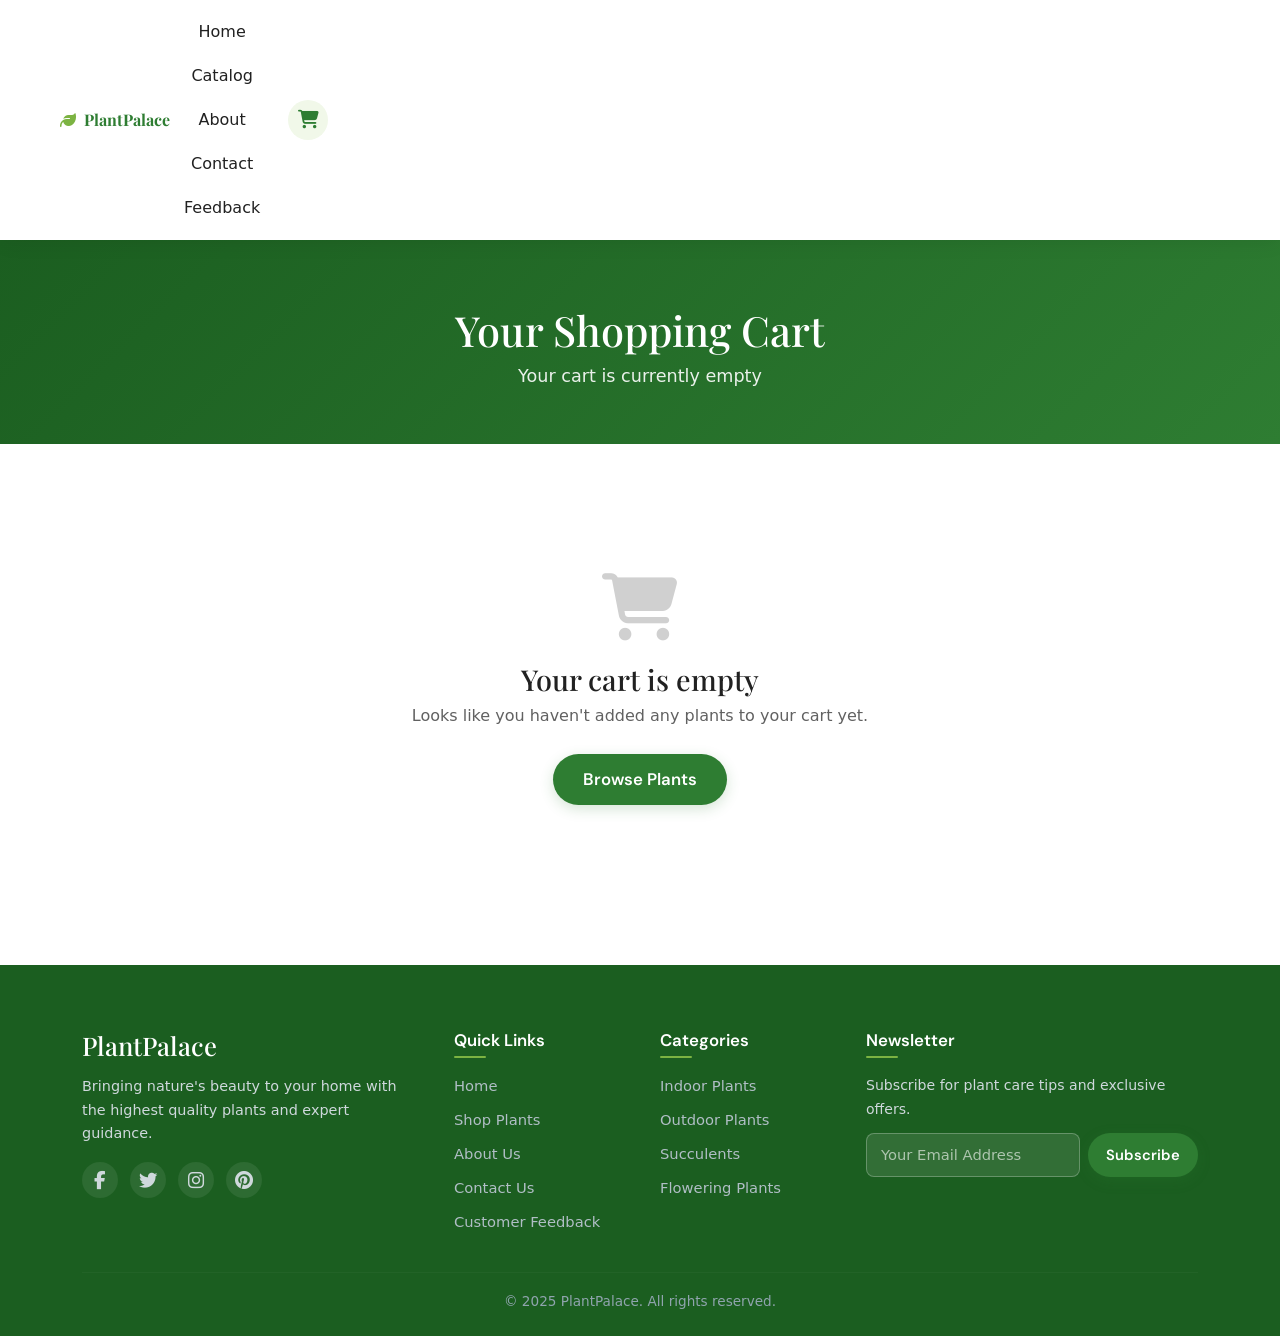
<file: cart.html>
<!DOCTYPE html>
<html lang="en">
<head>
    <meta charset="UTF-8">
    <meta name="viewport" content="width=device-width, initial-scale=1.0">
    <title>Shopping Cart – PlantPalace</title>
    <link rel="stylesheet" href="styles.css">
    <link rel="stylesheet" href="https://cdnjs.cloudflare.com/ajax/libs/font-awesome/6.4.0/css/all.min.css">
    <link href="https://cdn.jsdelivr.net/npm/bootstrap@5.3.0/dist/css/bootstrap.min.css" rel="stylesheet">
</head>
<body>
    <div id="navbar-placeholder"></div>

    <main>
        <div class="page-hero">
            <div class="container">
                <h1>Your Shopping Cart</h1>
                <p id="heroCartCount"></p>
            </div>
        </div>

        <section class="section" style="padding-top: clamp(30px, 5vw, 50px);">
            <div class="container">
                <!-- Empty state -->
                <div class="empty-cart" id="emptyCart" style="display:none;">
                    <i class="fas fa-shopping-cart" aria-hidden="true"></i>
                    <h3>Your cart is empty</h3>
                    <p>Looks like you haven't added any plants to your cart yet.</p>
                    <a href="catalog.html" class="btn-primary btn-lg">Browse Plants</a>
                </div>

                <!-- Cart content -->
                <div id="cartContent" class="row g-4" style="display:none;">
                    <div class="col-lg-8 col-12">
                        <div class="d-flex justify-content-between align-items-center mb-3">
                            <h3 style="margin:0;font-size:1.25rem;">Items in Cart</h3>
                            <button onclick="clearCart()" style="background:none;border:none;color:#e53935;cursor:pointer;font-size:0.9rem;font-weight:600;display:inline-flex;align-items:center;gap:6px;">
                                <i class="fas fa-trash" aria-hidden="true"></i>Clear All
                            </button>
                        </div>
                        <div id="cartItems"></div>
                        <div class="mt-3 mb-4">
                            <a href="catalog.html" style="display:inline-flex;align-items:center;gap:8px;color:var(--primary);font-weight:600;text-decoration:none;font-size:0.95rem;">
                                <i class="fas fa-arrow-left" aria-hidden="true"></i> Continue Shopping
                            </a>
                        </div>
                    </div>

                    <div class="col-lg-4 col-12">
                        <div class="cart-summary">
                            <h4>Order Summary</h4>
                            <div class="summary-row"><span id="itemCountLabel">0 items</span><span id="cartSubtotal">$0.00</span></div>
                            <div class="summary-row"><span>Estimated Shipping</span><span id="cartShipping">$0.00</span></div>
                            <div class="summary-row"><span>Tax (7%)</span><span id="cartTax">$0.00</span></div>
                            <div class="summary-row total"><strong>Total</strong><strong id="cartTotal" style="color:var(--primary);">$0.00</strong></div>

                            <form class="promo-box" onsubmit="applyPromo(event)">
                                <input type="text" id="promoCode" placeholder="Promo code" aria-label="Promo code">
                                <button type="submit" class="btn-outline-primary" style="white-space:nowrap;">Apply</button>
                            </form>

                            <button class="btn-primary w-100" style="padding:13px;font-size:1.05rem;margin-top:8px;" onclick="checkout()">
                                <i class="fas fa-lock me-2" aria-hidden="true"></i>Proceed to Checkout
                            </button>

                            <div style="display:flex;align-items:center;gap:10px;margin-top:16px;">
                                <input type="checkbox" id="termsCheck" style="width:16px;height:16px;accent-color:var(--primary);cursor:pointer;">
                                <label for="termsCheck" style="font-size:0.84rem;color:var(--text-light);cursor:pointer;margin-bottom:0;">
                                    I agree to the <a href="javascript:void(0)" onclick="showToast('PlantPalace terms apply.')" style="color:var(--primary);text-decoration:underline;">terms and conditions</a>
                                </label>
                            </div>

                            <div style="display:flex;align-items:center;justify-content:center;gap:10px;margin-top:18px;padding-top:16px;border-top:1px solid #f0f0f0;">
                                <i class="fas fa-shield-alt" style="color:#9e9e9e;font-size:0.9rem;" aria-hidden="true"></i>
                                <span style="font-size:0.8rem;color:#757575;">Secure 256-bit SSL encrypted checkout</span>
                            </div>
                        </div>
                    </div>
                </div>
            </div>
        </section>
    </main>

    <div id="footer-placeholder"></div>

    <script src="plants-data.js"></script>
    <script>
        document.getElementById('navbar-placeholder').innerHTML = buildNavbar('cart');
        document.getElementById('footer-placeholder').innerHTML = buildFooter();

        function renderCart() {
            const cart = getCart();
            const emptyEl = document.getElementById('emptyCart');
            const contentEl = document.getElementById('cartContent');
            const heroCount = document.getElementById('heroCartCount');

            if (cart.length === 0) {
                emptyEl.style.display = 'block';
                contentEl.style.display = 'none';
                heroCount.textContent = 'Your cart is currently empty';
                updateNavCartCount();
                return;
            }

            emptyEl.style.display = 'none';
            contentEl.style.display = 'flex';

            const totalItems = cart.reduce((s, i) => s + i.quantity, 0);
            heroCount.textContent = `${totalItems} item${totalItems !== 1 ? 's' : ''} in your cart`;
            document.getElementById('itemCountLabel').textContent = `${totalItems} item${totalItems !== 1 ? 's' : ''}`;

            const container = document.getElementById('cartItems');
            container.innerHTML = '';
            cart.forEach(item => {
                const itemTotal = (item.price * item.quantity).toFixed(2);
                container.innerHTML += `
                <div class="cart-item-row">
                    <img class="cart-item-img" src="${item.image}" alt="${item.name}" loading="lazy">
                    <div class="cart-item-info">
                        <h4>${item.name}</h4>
                        <p class="price">$${item.price.toFixed(2)} each</p>
                    </div>
                    <div class="cart-item-controls-wrap">
                        <div class="qty-controls" aria-label="Quantity for ${item.name}">
                            <button class="qty-btn" onclick="changeItemQty(${item.id}, -1)" aria-label="Decrease quantity">−</button>
                            <input class="qty-num" type="number" value="${item.quantity}" min="1" onchange="setItemQty(${item.id}, this.value)" aria-label="Item quantity">
                            <button class="qty-btn" onclick="changeItemQty(${item.id}, 1)" aria-label="Increase quantity">+</button>
                        </div>
                        <div class="cart-item-total">$${itemTotal}</div>
                        <button class="remove-btn" onclick="removeItem(${item.id})" title="Remove item" aria-label="Remove ${item.name}">
                            <i class="fas fa-trash-alt" aria-hidden="true"></i>
                        </button>
                    </div>
                </div>`;
            });

            // Totals calculation
            const subtotal = cart.reduce((s, i) => s + i.price * i.quantity, 0);
            const shipping = subtotal > 0 ? 12.99 : 0;
            const tax = subtotal * 0.07;
            document.getElementById('cartSubtotal').textContent = `$${subtotal.toFixed(2)}`;
            document.getElementById('cartShipping').textContent = `$${shipping.toFixed(2)}`;
            document.getElementById('cartTax').textContent = `$${tax.toFixed(2)}`;
            document.getElementById('cartTotal').textContent = `$${(subtotal + shipping + tax).toFixed(2)}`;
            updateNavCartCount();
        }

        function changeItemQty(id, delta) {
            const cart = getCart();
            const item = cart.find(i => i.id === id);
            if (!item) return;
            item.quantity += delta;
            if (item.quantity < 1) {
                saveCart(cart.filter(i => i.id !== id));
            } else {
                saveCart(cart);
            }
            renderCart();
        }

        function setItemQty(id, val) {
            const qty = parseInt(val, 10);
            if (isNaN(qty) || qty < 1) {
                renderCart();
                return;
            }
            const cart = getCart();
            const item = cart.find(i => i.id === id);
            if (item) {
                item.quantity = qty;
                saveCart(cart);
                renderCart();
            }
        }

        function removeItem(id) {
            const cart = getCart();
            const plant = plants.find(p => p.id === id);
            const plantName = plant ? plant.name : 'Item';
            saveCart(cart.filter(i => i.id !== id));
            showToast(`${plantName} removed from cart`);
            renderCart();
        }

        function clearCart() {
            if (confirm('Are you sure you want to clear your entire cart?')) {
                saveCart([]);
                showToast('Cart cleared');
                renderCart();
            }
        }

        function applyPromo(e) {
            if (e) e.preventDefault();
            const input = document.getElementById('promoCode');
            const code = input.value.trim();
            if (!code) return;
            showToast('Promo code applied: 10% discount coming soon! 🎁');
            input.value = '';
        }

        function checkout() {
            const cart = getCart();
            if (cart.length === 0) {
                alert('Your cart is empty! Add some plants to proceed.');
                return;
            }
            if (!document.getElementById('termsCheck').checked) {
                alert('Please agree to the terms and conditions to proceed with checkout.');
                return;
            }
            showToast('Redirecting to secure checkout... 🛒');
            setTimeout(() => {
                alert('Checkout successful! Thank you for supporting Plant Palace.');
                saveCart([]);
                renderCart();
            }, 1000);
        }

        renderCart();
    </script>
    <script src="https://cdn.jsdelivr.net/npm/bootstrap@5.3.0/dist/js/bootstrap.bundle.min.js"></script>
</body>
</html>
</file>
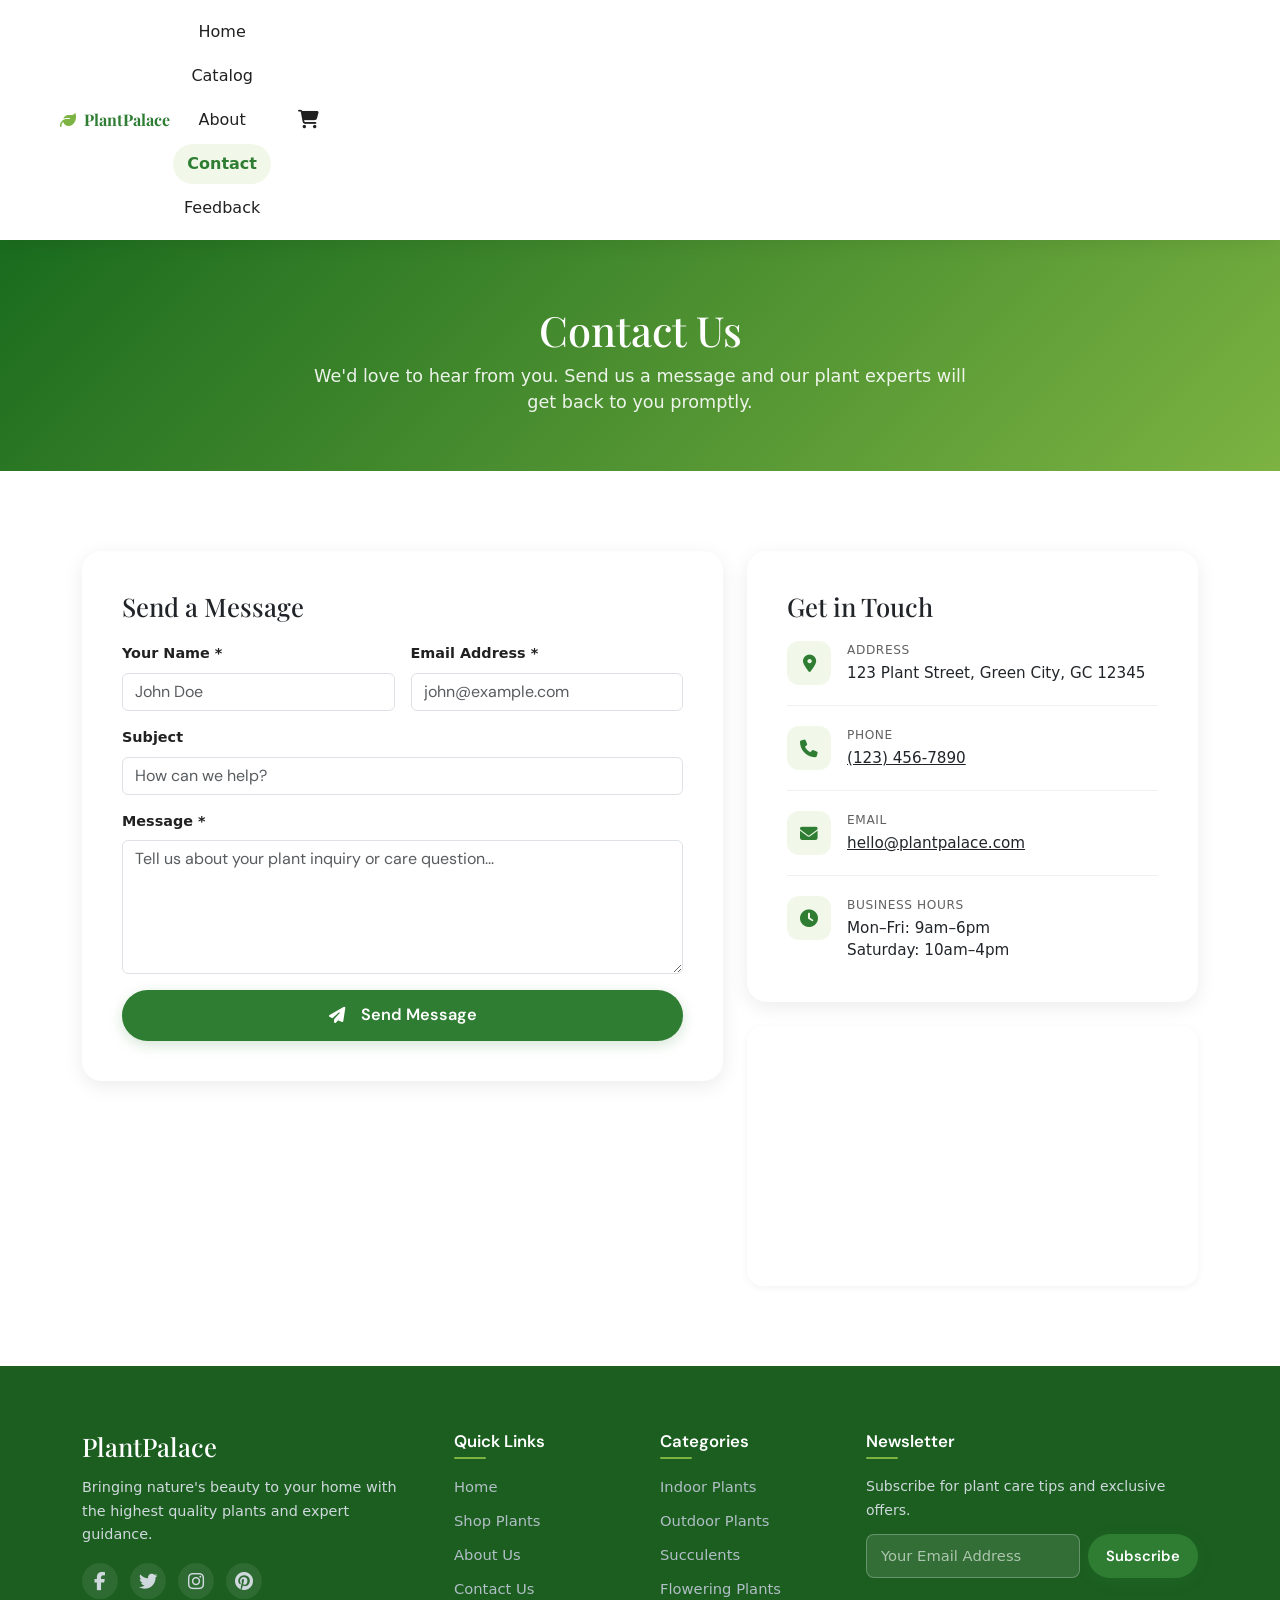
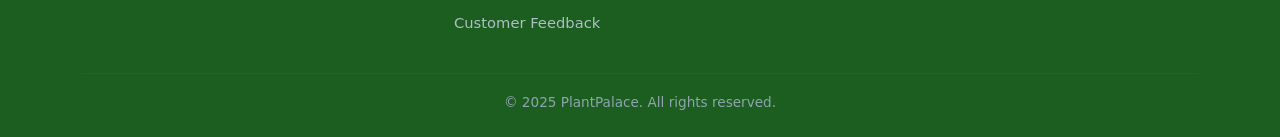
<file: contact.html>
<!DOCTYPE html>
<html lang="en">
<head>
    <meta charset="UTF-8">
    <meta name="viewport" content="width=device-width, initial-scale=1.0">
    <title>Contact Us – PlantPalace</title>
    <link rel="stylesheet" href="styles.css">
    <link rel="stylesheet" href="https://cdnjs.cloudflare.com/ajax/libs/font-awesome/6.4.0/css/all.min.css">
    <link href="https://cdn.jsdelivr.net/npm/bootstrap@5.3.0/dist/css/bootstrap.min.css" rel="stylesheet">
</head>
<body>
    <div id="navbar-placeholder"></div>

    <main>
        <div class="page-hero hero-contact">
            <div class="container">
                <h1>Contact Us</h1>
                <p>We'd love to hear from you. Send us a message and our plant experts will get back to you promptly.</p>
            </div>
        </div>

        <section class="section">
            <div class="container">
                <div class="row g-4">
                    <!-- Contact Form -->
                    <div class="col-lg-7 col-12">
                        <div class="contact-card">
                            <h3 style="margin-bottom:22px;font-size:clamp(1.35rem, 3vw, 1.6rem);">Send a Message</h3>
                            <form id="contactForm" onsubmit="sendMessage(event)">
                                <div class="row g-3">
                                    <div class="col-md-6 col-12">
                                        <label class="form-label" for="nameInput">Your Name *</label>
                                        <input type="text" class="form-control" id="nameInput" placeholder="John Doe" required>
                                    </div>
                                    <div class="col-md-6 col-12">
                                        <label class="form-label" for="emailInput">Email Address *</label>
                                        <input type="email" class="form-control" id="emailInput" placeholder="john@example.com" required>
                                    </div>
                                    <div class="col-12">
                                        <label class="form-label" for="subjectInput">Subject</label>
                                        <input type="text" class="form-control" id="subjectInput" placeholder="How can we help?">
                                    </div>
                                    <div class="col-12">
                                        <label class="form-label" for="messageInput">Message *</label>
                                        <textarea class="form-control" id="messageInput" rows="5" placeholder="Tell us about your plant inquiry or care question..." required></textarea>
                                    </div>
                                    <div class="col-12">
                                        <button type="submit" class="btn-primary w-100" style="padding:13px;font-size:1.02rem;">
                                            <i class="fas fa-paper-plane me-2" aria-hidden="true"></i>Send Message
                                        </button>
                                        <div class="success-msg" id="successMsg" role="alert">
                                            <i class="fas fa-check-circle me-2" aria-hidden="true"></i>
                                            Thank you! Your message has been sent. We'll get back to you within 24 hours.
                                        </div>
                                    </div>
                                </div>
                            </form>
                        </div>
                    </div>

                    <!-- Contact Info & Map -->
                    <div class="col-lg-5 col-12">
                        <div class="contact-card mb-4">
                            <h3 style="margin-bottom:20px;font-size:clamp(1.35rem, 3vw, 1.6rem);">Get in Touch</h3>
                            <div class="contact-info-item">
                                <div class="info-icon"><i class="fas fa-map-marker-alt" aria-hidden="true"></i></div>
                                <div>
                                    <p class="info-label">Address</p>
                                    <p class="info-value">123 Plant Street, Green City, GC 12345</p>
                                </div>
                            </div>
                            <div class="contact-info-item">
                                <div class="info-icon"><i class="fas fa-phone" aria-hidden="true"></i></div>
                                <div>
                                    <p class="info-label">Phone</p>
                                    <p class="info-value"><a href="tel:1234567890" style="color:inherit;">(123) 456-7890</a></p>
                                </div>
                            </div>
                            <div class="contact-info-item">
                                <div class="info-icon"><i class="fas fa-envelope" aria-hidden="true"></i></div>
                                <div>
                                    <p class="info-label">Email</p>
                                    <p class="info-value"><a href="mailto:hello@plantpalace.com" style="color:inherit;">hello@plantpalace.com</a></p>
                                </div>
                            </div>
                            <div class="contact-info-item">
                                <div class="info-icon"><i class="fas fa-clock" aria-hidden="true"></i></div>
                                <div>
                                    <p class="info-label">Business Hours</p>
                                    <p class="info-value">Mon–Fri: 9am–6pm<br>Saturday: 10am–4pm</p>
                                </div>
                            </div>
                        </div>

                        <!-- Map -->
                        <div class="map-container">
                            <iframe
                                title="PlantPalace Location Map"
                                src="https://maps.google.com/maps?width=100%25&height=260&hl=en&q=Central+Park,+New+York&t=&z=14&ie=UTF8&iwloc=B&output=embed"
                                loading="lazy"></iframe>
                        </div>
                    </div>
                </div>
            </div>
        </section>
    </main>

    <div id="footer-placeholder"></div>

    <script src="plants-data.js"></script>
    <script>
        document.getElementById('navbar-placeholder').innerHTML = buildNavbar('contact');
        document.getElementById('footer-placeholder').innerHTML = buildFooter();

        function sendMessage(e) {
            if (e) e.preventDefault();
            const name = document.getElementById('nameInput').value.trim();
            const email = document.getElementById('emailInput').value.trim();
            const message = document.getElementById('messageInput').value.trim();
            if (!name || !email || !message) {
                alert('Please fill in all required fields.');
                return;
            }
            const successMsg = document.getElementById('successMsg');
            successMsg.style.display = 'block';
            document.getElementById('nameInput').value = '';
            document.getElementById('emailInput').value = '';
            document.getElementById('subjectInput').value = '';
            document.getElementById('messageInput').value = '';
            showToast('Message sent successfully! 🌿');
            setTimeout(() => { successMsg.style.display = 'none'; }, 6000);
        }
    </script>
    <script src="https://cdn.jsdelivr.net/npm/bootstrap@5.3.0/dist/js/bootstrap.bundle.min.js"></script>
</body>
</html>
</file>
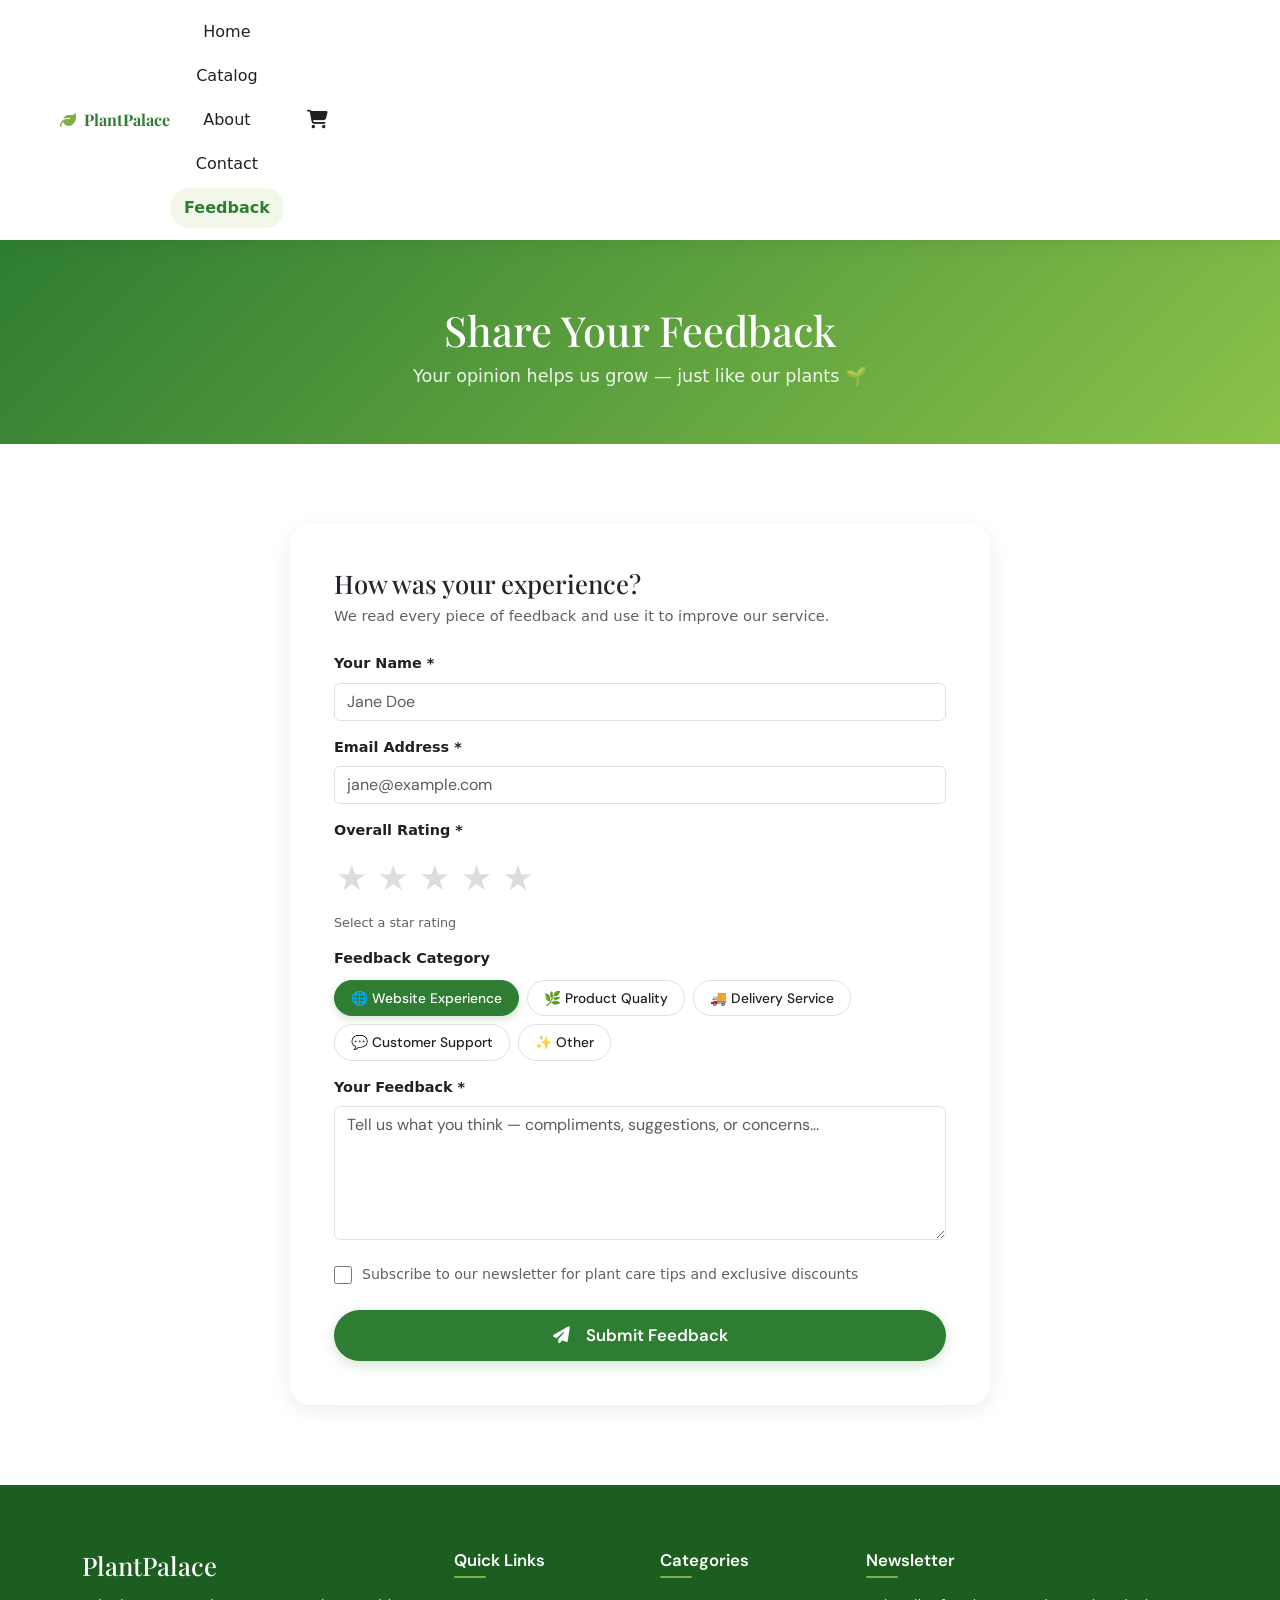
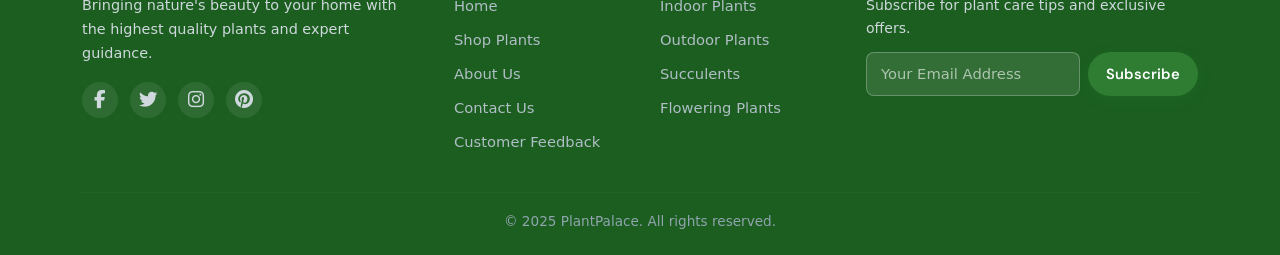
<file: feedback.html>
<!DOCTYPE html>
<html lang="en">
<head>
    <meta charset="UTF-8">
    <meta name="viewport" content="width=device-width, initial-scale=1.0">
    <title>Feedback – PlantPalace</title>
    <link rel="stylesheet" href="styles.css">
    <link rel="stylesheet" href="https://cdnjs.cloudflare.com/ajax/libs/font-awesome/6.4.0/css/all.min.css">
    <link href="https://cdn.jsdelivr.net/npm/bootstrap@5.3.0/dist/css/bootstrap.min.css" rel="stylesheet">
</head>
<body>
    <div id="navbar-placeholder"></div>

    <main>
        <div class="page-hero hero-feedback">
            <div class="container">
                <h1>Share Your Feedback</h1>
                <p>Your opinion helps us grow — just like our plants 🌱</p>
            </div>
        </div>

        <section class="section">
            <div class="container">
                <div class="feedback-card" id="feedbackFormCard">
                    <h3 style="margin-bottom:6px;font-size:clamp(1.35rem, 3vw, 1.6rem);">How was your experience?</h3>
                    <p style="color:var(--text-light);margin-bottom:26px;font-size:0.92rem;">We read every piece of feedback and use it to improve our service.</p>

                    <form id="feedbackForm" onsubmit="submitFeedback(event)">
                        <div class="mb-3">
                            <label class="form-label" for="fbName">Your Name *</label>
                            <input type="text" class="form-control" id="fbName" placeholder="Jane Doe" required>
                        </div>

                        <div class="mb-3">
                            <label class="form-label" for="fbEmail">Email Address *</label>
                            <input type="email" class="form-control" id="fbEmail" placeholder="jane@example.com" required>
                        </div>

                        <div class="mb-3">
                            <label class="form-label">Overall Rating *</label>
                            <div class="star-rating" role="radiogroup" aria-label="Overall Rating">
                                <input type="radio" name="rating" id="s5" value="5"><label for="s5" title="5 stars" aria-label="5 stars">★</label>
                                <input type="radio" name="rating" id="s4" value="4"><label for="s4" title="4 stars" aria-label="4 stars">★</label>
                                <input type="radio" name="rating" id="s3" value="3"><label for="s3" title="3 stars" aria-label="3 stars">★</label>
                                <input type="radio" name="rating" id="s2" value="2"><label for="s2" title="2 stars" aria-label="2 stars">★</label>
                                <input type="radio" name="rating" id="s1" value="1"><label for="s1" title="1 star" aria-label="1 star">★</label>
                            </div>
                            <p style="font-size:0.8rem;color:var(--text-light);margin-top:4px;margin-bottom:0;">Select a star rating</p>
                        </div>

                        <div class="mb-3">
                            <label class="form-label">Feedback Category</label>
                            <div class="category-pills" role="radiogroup" aria-label="Feedback Category">
                                <input type="radio" name="cat" id="c1" class="cat-check" value="Website Experience" checked>
                                <label for="c1" class="cat-label">🌐 Website Experience</label>

                                <input type="radio" name="cat" id="c2" class="cat-check" value="Product Quality">
                                <label for="c2" class="cat-label">🌿 Product Quality</label>

                                <input type="radio" name="cat" id="c3" class="cat-check" value="Delivery Service">
                                <label for="c3" class="cat-label">🚚 Delivery Service</label>

                                <input type="radio" name="cat" id="c4" class="cat-check" value="Customer Support">
                                <label for="c4" class="cat-label">💬 Customer Support</label>

                                <input type="radio" name="cat" id="c5" class="cat-check" value="Other">
                                <label for="c5" class="cat-label">✨ Other</label>
                            </div>
                        </div>

                        <div class="mb-4">
                            <label class="form-label" for="fbMessage">Your Feedback *</label>
                            <textarea class="form-control" id="fbMessage" rows="5" placeholder="Tell us what you think — compliments, suggestions, or concerns..." required></textarea>
                        </div>

                        <div style="display:flex;align-items:center;gap:10px;margin-bottom:24px;">
                            <input type="checkbox" id="newsletter" style="width:18px;height:18px;cursor:pointer;accent-color:var(--primary);">
                            <label for="newsletter" style="cursor:pointer;font-size:0.88rem;color:var(--text-light);margin-bottom:0;">
                                Subscribe to our newsletter for plant care tips and exclusive discounts
                            </label>
                        </div>

                        <button type="submit" class="btn-primary w-100" style="padding:13px;font-size:1.05rem;">
                            <i class="fas fa-paper-plane me-2" aria-hidden="true"></i>Submit Feedback
                        </button>
                    </form>
                </div>

                <!-- Success Banner -->
                <div class="success-banner" id="successBanner" role="alert">
                    <i class="fas fa-check-circle" aria-hidden="true"></i>
                    <h3>Thank You for Your Feedback!</h3>
                    <p style="opacity:0.92;margin-bottom:22px;max-width:520px;margin-left:auto;margin-right:auto;">We genuinely appreciate your input. It helps us continually improve PlantPalace for plant lovers everywhere.</p>
                    <a href="catalog.html" class="btn-white">Continue Shopping →</a>
                </div>
            </div>
        </section>
    </main>

    <div id="footer-placeholder"></div>

    <script src="plants-data.js"></script>
    <script>
        document.getElementById('navbar-placeholder').innerHTML = buildNavbar('feedback');
        document.getElementById('footer-placeholder').innerHTML = buildFooter();

        function submitFeedback(e) {
            if (e) e.preventDefault();
            const name = document.getElementById('fbName').value.trim();
            const email = document.getElementById('fbEmail').value.trim();
            const msg = document.getElementById('fbMessage').value.trim();
            const rating = document.querySelector('input[name="rating"]:checked');
            if (!name || !email || !msg) {
                alert('Please fill in your name, email, and message.');
                return;
            }
            if (!rating) {
                alert('Please select a star rating.');
                return;
            }
            document.getElementById('feedbackFormCard').style.display = 'none';
            document.getElementById('successBanner').style.display = 'block';
            showToast('Feedback submitted! Thank you 🌱');
            window.scrollTo({ top: 0, behavior: 'smooth' });
        }
    </script>
    <script src="https://cdn.jsdelivr.net/npm/bootstrap@5.3.0/dist/js/bootstrap.bundle.min.js"></script>
</body>
</html>
</file>
<file: styles.css>
@import url('https://fonts.googleapis.com/css2?family=Playfair+Display:wght@400;600;700&family=DM+Sans:wght@300;400;500;600;700&display=swap');

:root {
    --primary: #2e7d32;
    --primary-hover: #1b5e20;
    --secondary: #7cb342;
    --secondary-hover: #689f38;
    --accent: #ff5722;
    --accent-hover: #e64a19;
    --light: #f1f8e9;
    --dark: #1b5e20;
    --text: #212121;
    --text-light: #616161;
    --text-muted: #757575;
    --border-color: #e0e0e0;
    --white: #ffffff;
    --bg: #f8f9fa;
    --shadow-sm: 0 2px 8px rgba(0, 0, 0, 0.05);
    --shadow: 0 5px 20px rgba(0, 0, 0, 0.08);
    --shadow-hover: 0 12px 32px rgba(0, 0, 0, 0.14);
    --radius: 16px;
    --radius-sm: 8px;
    --radius-pill: 30px;
    --transition: all 0.25s ease;
}

/* ── Global Reset & Base Rules ── */
*, *::before, *::after {
    margin: 0;
    padding: 0;
    box-sizing: border-box;
}

html {
    scroll-behavior: smooth;
    font-size: 16px;
    -webkit-text-size-adjust: 100%;
}

body {
    font-family: 'DM Sans', sans-serif;
    color: var(--text);
    background-color: var(--bg);
    line-height: 1.6;
    overflow-x: hidden;
    min-height: 100vh;
    display: flex;
    flex-direction: column;
}

h1, h2, h3, h4, h5, h6 {
    font-family: 'Playfair Display', Georgia, serif;
    font-weight: 700;
    line-height: 1.25;
    color: var(--text);
    margin-bottom: 0.5rem;
}

p {
    margin-bottom: 1rem;
}

img, picture, svg, video {
    max-width: 100%;
    height: auto;
    display: block;
}

a {
    color: var(--primary);
    text-decoration: none;
    transition: var(--transition);
}

a:hover {
    color: var(--dark);
}

button, input, select, textarea {
    font-family: inherit;
    font-size: inherit;
    line-height: inherit;
}

button:focus-visible, a:focus-visible, input:focus-visible, select:focus-visible, textarea:focus-visible {
    outline: 2px solid var(--secondary);
    outline-offset: 2px;
}

/* ── Layout Helpers ── */
.container {
    width: 100%;
    max-width: 1200px;
    margin-left: auto;
    margin-right: auto;
    padding-left: 20px;
    padding-right: 20px;
}

@media (max-width: 480px) {
    .container {
        padding-left: 15px;
        padding-right: 15px;
    }
}

.section {
    padding: clamp(45px, 7vw, 80px) 0;
}

.section-title {
    text-align: center;
    margin-bottom: clamp(32px, 5vw, 52px);
    font-size: clamp(1.75rem, 4vw, 2.3rem);
    color: var(--text);
    position: relative;
    padding-bottom: 16px;
}

.section-title::after {
    content: '';
    position: absolute;
    width: 60px;
    height: 3px;
    background: var(--secondary);
    bottom: 0;
    left: 50%;
    transform: translateX(-50%);
    border-radius: 2px;
}

/* ── Navbar ── */
.navbar-custom {
    background: rgba(255, 255, 255, 0.98);
    backdrop-filter: blur(12px);
    -webkit-backdrop-filter: blur(12px);
    box-shadow: 0 2px 20px rgba(0, 0, 0, 0.07);
    position: sticky;
    top: 0;
    z-index: 1050;
    transition: var(--transition);
    width: 100%;
}

.navbar-container {
    display: flex;
    align-items: center;
    justify-content: space-between;
    padding: 12px 20px;
    max-width: 1200px;
    margin: 0 auto;
    position: relative;
}

@media (max-width: 480px) {
    .navbar-container {
        padding: 10px 15px;
    }
}

.navbar-brand {
    font-family: 'Playfair Display', Georgia, serif;
    font-weight: 700;
    font-size: clamp(1.35rem, 3.5vw, 1.7rem);
    color: var(--primary) !important;
    display: inline-flex;
    align-items: center;
    gap: 8px;
    text-decoration: none;
    user-select: none;
    z-index: 1051;
}

.navbar-brand i {
    color: var(--secondary);
}

.navbar-right {
    display: flex;
    align-items: center;
    gap: 12px;
}

.navbar-nav {
    display: flex;
    align-items: center;
    list-style: none;
    margin: 0;
    padding: 0;
    gap: 4px;
}

.nav-item {
    margin: 0;
}

.nav-link {
    color: var(--text) !important;
    font-weight: 500;
    padding: 8px 14px !important;
    border-radius: var(--radius-pill);
    transition: var(--transition);
    text-decoration: none;
    font-size: 0.95rem;
    display: inline-block;
}

.nav-link:hover, .nav-link.active {
    color: var(--primary) !important;
    background: var(--light);
}

.nav-link.active {
    font-weight: 600;
}

.cart-icon-btn {
    position: relative;
    display: inline-flex;
    align-items: center;
    justify-content: center;
    width: 40px;
    height: 40px;
    border-radius: 50%;
    color: var(--text) !important;
    text-decoration: none;
    font-size: 1.15rem;
    transition: var(--transition);
    background: transparent;
}

.cart-icon-btn:hover, .cart-icon-btn.active {
    background: var(--light);
    color: var(--primary) !important;
}

.cart-count {
    position: absolute;
    top: 2px;
    right: 2px;
    background: var(--accent);
    color: white;
    font-size: 0.65rem;
    min-width: 18px;
    height: 18px;
    padding: 0 4px;
    border-radius: 9px;
    display: flex;
    align-items: center;
    justify-content: center;
    font-weight: 700;
    line-height: 1;
    box-shadow: 0 2px 5px rgba(255, 87, 34, 0.4);
}

.navbar-toggler {
    display: none;
    background: none;
    border: none;
    padding: 8px;
    font-size: 1.35rem;
    color: var(--text);
    cursor: pointer;
    border-radius: 8px;
    transition: var(--transition);
    z-index: 1051;
    align-items: center;
    justify-content: center;
    width: 40px;
    height: 40px;
}

.navbar-toggler:hover {
    background: var(--light);
    color: var(--primary);
}

/* Mobile Navbar Styles */
@media (max-width: 991px) {
    .navbar-toggler {
        display: inline-flex;
    }

    .navbar-collapse {
        display: none;
        position: absolute;
        top: 100%;
        left: 0;
        right: 0;
        background: white;
        box-shadow: 0 12px 30px rgba(0, 0, 0, 0.12);
        padding: 16px 20px 22px;
        border-bottom-left-radius: 16px;
        border-bottom-right-radius: 16px;
        border-top: 1px solid #f0f0f0;
    }

    .navbar-collapse.show {
        display: block;
        animation: fadeIn 0.25s ease;
    }

    .navbar-nav {
        flex-direction: column;
        align-items: stretch;
        gap: 6px;
        width: 100%;
    }

    .nav-link {
        padding: 11px 16px !important;
        border-radius: 10px;
        font-size: 1rem;
        display: block;
        width: 100%;
    }

    .desktop-cart-wrap {
        display: none;
    }
}

@media (min-width: 992px) {
    .mobile-cart-wrap {
        display: none;
    }

    .navbar-collapse {
        display: flex !important;
        align-items: center;
        margin-left: auto;
    }
}

/* ── Buttons ── */
.btn-primary {
    background-color: var(--primary) !important;
    border: none !important;
    padding: 10px 24px;
    font-weight: 600;
    border-radius: var(--radius-pill);
    transition: var(--transition);
    color: white !important;
    text-decoration: none;
    display: inline-flex;
    align-items: center;
    justify-content: center;
    gap: 8px;
    cursor: pointer;
    font-family: 'DM Sans', sans-serif;
    font-size: 0.95rem;
    box-shadow: 0 4px 14px rgba(46, 125, 50, 0.2);
}

.btn-primary:hover, .btn-primary:active {
    background-color: var(--dark) !important;
    transform: translateY(-2px);
    box-shadow: 0 8px 20px rgba(46, 125, 50, 0.35);
    color: white !important;
}

.btn-outline-primary {
    background: transparent !important;
    border: 2px solid var(--primary) !important;
    color: var(--primary) !important;
    padding: 8px 22px;
    font-weight: 600;
    border-radius: var(--radius-pill);
    transition: var(--transition);
    text-decoration: none;
    display: inline-flex;
    align-items: center;
    justify-content: center;
    gap: 8px;
    cursor: pointer;
    font-family: 'DM Sans', sans-serif;
    font-size: 0.95rem;
}

.btn-outline-primary:hover, .btn-outline-primary:active {
    background: var(--primary) !important;
    color: white !important;
    transform: translateY(-2px);
    box-shadow: 0 6px 18px rgba(46, 125, 50, 0.25);
}

.btn-white {
    background: white;
    color: var(--primary);
    padding: 10px 24px;
    border-radius: var(--radius-pill);
    font-weight: 600;
    text-decoration: none;
    transition: var(--transition);
    display: inline-flex;
    align-items: center;
    justify-content: center;
    gap: 8px;
    font-size: 0.95rem;
    box-shadow: 0 4px 14px rgba(0, 0, 0, 0.15);
}

.btn-white:hover {
    background: var(--light);
    color: var(--dark);
    transform: translateY(-2px);
    box-shadow: 0 6px 18px rgba(0, 0, 0, 0.2);
}

.btn-lg {
    padding: 13px 30px;
    font-size: 1.05rem;
}

/* ── Hero Sections ── */
.hero {
    background: linear-gradient(rgba(0, 0, 0, 0.55), rgba(0, 0, 0, 0.55)),
                url('https://images.unsplash.com/photo-1416879595882-3373a0480b5b?auto=format&fit=crop&w=1470&q=80') center/cover no-repeat;
    min-height: 85vh;
    min-height: 85dvh;
    display: flex;
    align-items: center;
    color: white;
    padding: clamp(60px, 12vh, 120px) 0;
}

.hero-content {
    max-width: 720px;
    width: 100%;
}

.hero h1 {
    font-size: clamp(2rem, 5.5vw, 3.8rem);
    line-height: 1.18;
    margin-bottom: clamp(14px, 2.5vw, 22px);
    color: white;
    animation: fadeInUp 0.8s ease both;
    word-break: break-word;
}

.hero p {
    font-size: clamp(1rem, 2.5vw, 1.2rem);
    margin-bottom: clamp(24px, 4vw, 36px);
    opacity: 0.92;
    line-height: 1.65;
    max-width: 600px;
    animation: fadeInUp 1s ease both;
}

.hero-buttons {
    display: flex;
    gap: 14px;
    flex-wrap: wrap;
    align-items: center;
    animation: fadeInUp 1.2s ease both;
}

.page-hero {
    background: linear-gradient(135deg, var(--dark) 0%, var(--primary) 100%);
    color: white;
    padding: clamp(45px, 8vw, 65px) 0 clamp(35px, 6vw, 55px);
    text-align: center;
}

.page-hero.hero-about {
    background: linear-gradient(135deg, var(--dark) 0%, var(--secondary) 100%);
}

.page-hero.hero-contact {
    background: linear-gradient(135deg, #1a6b1e 0%, var(--secondary) 100%);
}

.page-hero.hero-feedback {
    background: linear-gradient(135deg, var(--primary) 0%, #8bc34a 100%);
}

.page-hero h1 {
    font-size: clamp(1.9rem, 4.8vw, 2.6rem);
    margin-bottom: 8px;
    color: white;
}

.page-hero p {
    font-size: clamp(0.95rem, 2.2vw, 1.1rem);
    opacity: 0.9;
    margin-bottom: 0;
    max-width: 680px;
    margin-left: auto;
    margin-right: auto;
}

.catalog-hero {
    background: linear-gradient(135deg, var(--dark) 0%, var(--primary) 100%);
    color: white;
    padding: clamp(45px, 8vw, 65px) 0 clamp(35px, 6vw, 55px);
    text-align: center;
}

.catalog-hero h1 {
    font-size: clamp(1.9rem, 4.8vw, 2.6rem);
    margin-bottom: 8px;
    color: white;
}

.catalog-hero p {
    font-size: clamp(0.95rem, 2.2vw, 1.1rem);
    opacity: 0.9;
    margin-bottom: 0;
    max-width: 680px;
    margin-left: auto;
    margin-right: auto;
}

/* ── Features Strip ── */
.features-strip {
    background: var(--primary);
    padding: clamp(35px, 5vw, 50px) 0;
    color: white;
}

.feature-item {
    text-align: center;
    padding: 12px 8px;
}

.feature-item i {
    font-size: clamp(1.75rem, 3.5vw, 2.2rem);
    margin-bottom: 12px;
    color: var(--secondary);
    display: inline-block;
}

.feature-item h4 {
    font-size: clamp(0.95rem, 2vw, 1.1rem);
    margin-bottom: 6px;
    font-family: 'DM Sans', sans-serif;
    font-weight: 600;
    color: white;
}

.feature-item p {
    font-size: clamp(0.8rem, 1.8vw, 0.88rem);
    opacity: 0.88;
    margin-bottom: 0;
    line-height: 1.45;
}

/* ── Plant Cards ── */
.plant-card {
    background: white;
    border-radius: var(--radius);
    overflow: hidden;
    box-shadow: var(--shadow);
    transition: transform 0.35s ease, box-shadow 0.35s ease;
    height: 100%;
    display: flex;
    flex-direction: column;
    position: relative;
}

.plant-card:hover {
    transform: translateY(-6px);
    box-shadow: var(--shadow-hover);
}

.plant-img {
    height: 220px;
    overflow: hidden;
    position: relative;
    background: #eaeaea;
}

.plant-img img {
    width: 100%;
    height: 100%;
    object-fit: cover;
    transition: transform 0.5s ease;
}

.plant-card:hover .plant-img img {
    transform: scale(1.06);
}

.plant-info {
    padding: 20px;
    display: flex;
    flex-direction: column;
    flex-grow: 1;
}

.badge-category {
    display: inline-block;
    background: var(--light);
    color: var(--primary);
    border-radius: 20px;
    padding: 3px 12px;
    font-size: 0.76rem;
    font-weight: 600;
    margin-bottom: 8px;
    text-transform: capitalize;
    align-self: flex-start;
}

.plant-title {
    font-size: 1.18rem;
    margin-bottom: 6px;
    color: var(--primary);
    line-height: 1.3;
}

.plant-price {
    font-weight: 700;
    color: var(--accent);
    font-size: 1.15rem;
    margin-bottom: 8px;
    font-family: 'DM Sans', sans-serif;
}

.plant-meta {
    font-size: 0.84rem;
    color: var(--text-light);
    margin-bottom: 16px;
    line-height: 1.5;
    flex-grow: 1;
}

.plant-actions {
    display: flex;
    gap: 8px;
    align-items: center;
    margin-top: auto;
}

.plant-actions .btn-outline-primary,
.plant-actions .btn-primary {
    flex: 1 1 0;
    min-width: 0;
    padding: 9px 8px;
    font-size: 0.85rem;
    text-align: center;
    white-space: nowrap;
    justify-content: center;
}

.cart-quantity-badge {
    position: absolute;
    top: -6px;
    right: -6px;
    background: var(--accent);
    color: white;
    border-radius: 50%;
    width: 20px;
    height: 20px;
    font-size: 0.65rem;
    display: flex;
    align-items: center;
    justify-content: center;
    font-weight: 700;
    box-shadow: 0 2px 6px rgba(0,0,0,0.2);
}

/* ── Filter & Search Section ── */
.filter-section {
    background: white;
    padding: clamp(16px, 3vw, 24px);
    border-radius: var(--radius);
    box-shadow: var(--shadow-sm);
    margin-bottom: 24px;
}

.cat-pills {
    display: flex;
    gap: 8px;
    flex-wrap: wrap;
    margin-bottom: 28px;
}

.cat-pill {
    padding: 7px 16px;
    border-radius: 20px;
    border: 1.5px solid var(--border-color);
    background: white;
    cursor: pointer;
    font-size: 0.88rem;
    font-weight: 500;
    transition: var(--transition);
    font-family: 'DM Sans', sans-serif;
    color: var(--text);
    display: inline-flex;
    align-items: center;
    gap: 6px;
}

.cat-pill:hover, .cat-pill.active {
    background: var(--primary);
    color: white;
    border-color: var(--primary);
    box-shadow: 0 4px 12px rgba(46, 125, 50, 0.2);
}

/* ── Quantity Controls ── */
.qty-controls {
    display: inline-flex;
    align-items: center;
    border: 1.5px solid var(--border-color);
    border-radius: var(--radius-sm);
    overflow: hidden;
    background: white;
}

.qty-btn {
    width: 36px;
    height: 36px;
    background: var(--light);
    border: none;
    cursor: pointer;
    font-size: 1.1rem;
    font-weight: 600;
    color: var(--dark);
    display: flex;
    align-items: center;
    justify-content: center;
    transition: var(--transition);
    user-select: none;
}

.qty-btn:hover {
    background: var(--secondary);
    color: white;
}

.qty-input, .qty-num {
    width: 44px;
    height: 36px;
    text-align: center;
    border: none;
    border-left: 1.5px solid var(--border-color);
    border-right: 1.5px solid var(--border-color);
    font-size: 0.95rem;
    font-weight: 600;
    padding: 0;
    -moz-appearance: textfield;
}

.qty-input::-webkit-outer-spin-button,
.qty-input::-webkit-inner-spin-button,
.qty-num::-webkit-outer-spin-button,
.qty-num::-webkit-inner-spin-button {
    -webkit-appearance: none;
    margin: 0;
}

/* ── Detail Modal ── */
.modal-overlay {
    display: none;
    position: fixed;
    inset: 0;
    background: rgba(0, 0, 0, 0.65);
    backdrop-filter: blur(4px);
    -webkit-backdrop-filter: blur(4px);
    z-index: 2000;
    align-items: center;
    justify-content: center;
    padding: 16px;
    overflow-y: auto;
}

.modal-overlay.open {
    display: flex;
    animation: fadeIn 0.2s ease;
}

.modal-box {
    background: white;
    border-radius: 20px;
    max-width: 860px;
    width: 100%;
    max-height: 90vh;
    max-height: 90dvh;
    overflow-y: auto;
    animation: fadeInUp 0.3s ease;
    box-shadow: 0 20px 60px rgba(0, 0, 0, 0.3);
    position: relative;
}

.modal-close {
    position: absolute;
    top: 14px;
    right: 14px;
    background: rgba(0, 0, 0, 0.08);
    border: none;
    border-radius: 50%;
    width: 36px;
    height: 36px;
    cursor: pointer;
    font-size: 1rem;
    display: flex;
    align-items: center;
    justify-content: center;
    transition: var(--transition);
    z-index: 10;
    color: var(--text);
}

.modal-close:hover {
    background: rgba(0, 0, 0, 0.2);
    color: black;
}

.modal-inner {
    display: grid;
    grid-template-columns: 1fr 1fr;
}

.modal-img {
    height: 100%;
    min-height: 340px;
    object-fit: cover;
    border-radius: 20px 0 0 20px;
    width: 100%;
    background: #eaeaea;
}

.modal-info {
    padding: clamp(20px, 4vw, 34px);
    display: flex;
    flex-direction: column;
}

.detail-price {
    font-size: clamp(1.5rem, 3.5vw, 1.9rem);
    color: var(--accent);
    font-weight: 700;
    margin-bottom: 12px;
    font-family: 'DM Sans', sans-serif;
}

.care-info {
    background: var(--light);
    padding: 16px 18px;
    border-radius: var(--radius-sm);
    margin-top: 14px;
    border-left: 4px solid var(--secondary);
}

.care-info h4 {
    font-size: 0.98rem;
    margin-bottom: 6px;
    font-family: 'DM Sans', sans-serif;
    font-weight: 600;
    color: var(--dark);
    display: flex;
    align-items: center;
}

.modal-actions-row {
    display: flex;
    align-items: center;
    gap: 12px;
    margin-top: 20px;
    flex-wrap: wrap;
}

@media (max-width: 767px) {
    .modal-inner {
        grid-template-columns: 1fr;
    }

    .modal-img {
        border-radius: 20px 20px 0 0;
        min-height: 220px;
        max-height: 280px;
    }

    .modal-actions-row {
        flex-direction: column;
        align-items: stretch;
    }

    .modal-actions-row .qty-controls {
        align-self: flex-start;
    }
}

/* ── Cart Page Styles ── */
.cart-item-row {
    display: flex;
    align-items: center;
    gap: 16px;
    background: white;
    border-radius: 14px;
    padding: 16px 20px;
    margin-bottom: 14px;
    box-shadow: var(--shadow-sm);
    transition: var(--transition);
}

.cart-item-row:hover {
    box-shadow: 0 6px 22px rgba(0, 0, 0, 0.08);
}

.cart-item-img {
    width: 80px;
    height: 80px;
    border-radius: 10px;
    object-fit: cover;
    flex-shrink: 0;
    background: #eaeaea;
}

.cart-item-info {
    flex: 1 1 0;
    min-width: 0;
}

.cart-item-info h4 {
    font-size: 1.05rem;
    margin-bottom: 4px;
    font-family: 'DM Sans', sans-serif;
    font-weight: 600;
}

.cart-item-info .price {
    color: var(--accent);
    font-weight: 700;
    font-size: 0.98rem;
    margin-bottom: 0;
}

.cart-item-total {
    min-width: 75px;
    text-align: right;
    font-weight: 700;
    font-size: 1.05rem;
    color: var(--text);
}

.remove-btn {
    background: none;
    border: none;
    color: #9e9e9e;
    cursor: pointer;
    font-size: 1.1rem;
    transition: var(--transition);
    padding: 6px 8px;
    border-radius: 6px;
    display: inline-flex;
    align-items: center;
    justify-content: center;
}

.remove-btn:hover {
    color: #e53935;
    background: #ffebee;
}

.cart-summary {
    background: white;
    border-radius: 20px;
    padding: clamp(20px, 3.5vw, 28px);
    box-shadow: var(--shadow);
    position: sticky;
    top: 90px;
}

.cart-summary h4 {
    font-size: 1.25rem;
    margin-bottom: 18px;
    padding-bottom: 14px;
    border-bottom: 2px solid var(--light);
}

.summary-row {
    display: flex;
    justify-content: space-between;
    align-items: center;
    padding: 10px 0;
    border-bottom: 1px solid #f5f5f5;
    font-size: 0.93rem;
}

.summary-row:last-of-type {
    border-bottom: none;
}

.summary-row.total {
    font-size: 1.15rem;
    font-weight: 700;
    border-top: 2px solid var(--light);
    margin-top: 8px;
    padding-top: 14px;
}

.promo-box {
    display: flex;
    gap: 8px;
    margin-top: 18px;
    margin-bottom: 18px;
}

.promo-box input {
    flex: 1 1 0;
    min-width: 0;
    padding: 9px 12px;
    border-radius: 8px;
    border: 1.5px solid var(--border-color);
}

.empty-cart {
    text-align: center;
    padding: clamp(50px, 10vw, 80px) 20px;
}

.empty-cart i {
    font-size: clamp(3rem, 7vw, 4.2rem);
    color: #d0d0d0;
    margin-bottom: 20px;
    display: block;
}

.empty-cart h3 {
    font-size: clamp(1.4rem, 3.5vw, 1.8rem);
    margin-bottom: 8px;
    color: var(--text);
}

.empty-cart p {
    color: var(--text-light);
    margin-bottom: 26px;
    font-size: 1rem;
}

@media (max-width: 575px) {
    .cart-item-row {
        flex-wrap: wrap;
        gap: 12px;
        padding: 14px;
    }

    .cart-item-img {
        width: 64px;
        height: 64px;
    }

    .cart-item-info {
        flex: 1 1 calc(100% - 80px);
    }

    .cart-item-controls-wrap {
        display: flex;
        width: 100%;
        justify-content: space-between;
        align-items: center;
        padding-top: 10px;
        border-top: 1px solid #f0f0f0;
    }

    .cart-item-total {
        margin-left: auto;
        margin-right: 8px;
    }
}

@media (max-width: 991px) {
    .cart-summary {
        position: static;
        margin-top: 24px;
    }
}

/* ── About Page Styles ── */
.stat-card {
    background: white;
    border-radius: 16px;
    padding: clamp(20px, 3.5vw, 32px) clamp(14px, 2.5vw, 24px);
    text-align: center;
    box-shadow: var(--shadow-sm);
    transition: transform 0.3s;
    height: 100%;
}

.stat-card:hover {
    transform: translateY(-5px);
}

.stat-card .number {
    font-size: clamp(1.8rem, 4.5vw, 2.6rem);
    font-weight: 700;
    color: var(--primary);
    font-family: 'Playfair Display', Georgia, serif;
    line-height: 1.1;
}

.stat-card p {
    color: var(--text-light);
    font-size: 0.88rem;
    margin-top: 6px;
    margin-bottom: 0;
}

.team-card {
    text-align: center;
    padding: 14px;
    background: white;
    border-radius: var(--radius);
    box-shadow: var(--shadow-sm);
    transition: transform 0.3s, box-shadow 0.3s;
    height: 100%;
}

.team-card:hover {
    transform: translateY(-5px);
    box-shadow: var(--shadow);
}

.team-card img {
    width: 120px;
    height: 120px;
    border-radius: 50%;
    object-fit: cover;
    margin: 0 auto 14px;
    border: 4px solid var(--light);
    box-shadow: 0 4px 14px rgba(0, 0, 0, 0.1);
    transition: transform 0.3s;
}

.team-card:hover img {
    transform: scale(1.05);
}

.team-card h4 {
    font-size: 1.05rem;
    margin-bottom: 4px;
    font-family: 'DM Sans', sans-serif;
    font-weight: 600;
}

.team-card span {
    font-size: 0.85rem;
    color: var(--text-light);
    display: block;
}

.value-item {
    display: flex;
    gap: 16px;
    align-items: flex-start;
    margin-bottom: 20px;
}

.value-icon {
    width: 44px;
    height: 44px;
    background: var(--light);
    border-radius: 12px;
    display: flex;
    align-items: center;
    justify-content: center;
    color: var(--primary);
    font-size: 1.15rem;
    flex-shrink: 0;
}

.value-item h5 {
    margin-bottom: 4px;
    font-size: 1rem;
    font-family: 'DM Sans', sans-serif;
    font-weight: 600;
}

.value-item p {
    font-size: 0.88rem;
    color: var(--text-light);
    margin: 0;
    line-height: 1.55;
}

/* ── Contact Page Styles ── */
.contact-card {
    background: white;
    border-radius: 20px;
    box-shadow: var(--shadow);
    padding: clamp(22px, 4vw, 40px);
}

.contact-info-item {
    display: flex;
    align-items: flex-start;
    gap: 16px;
    margin-bottom: 20px;
    padding-bottom: 20px;
    border-bottom: 1px solid #f0f0f0;
}

.contact-info-item:last-child {
    border-bottom: none;
    margin-bottom: 0;
    padding-bottom: 0;
}

.info-icon {
    width: 44px;
    height: 44px;
    background: var(--light);
    border-radius: 12px;
    display: flex;
    align-items: center;
    justify-content: center;
    color: var(--primary);
    font-size: 1.1rem;
    flex-shrink: 0;
}

.info-label {
    font-size: 0.76rem;
    color: var(--text-light);
    text-transform: uppercase;
    letter-spacing: 0.05em;
    margin-bottom: 2px;
}

.info-value {
    font-weight: 500;
    font-size: 0.95rem;
    margin-bottom: 0;
}

.map-container {
    border-radius: 16px;
    overflow: hidden;
    box-shadow: var(--shadow-sm);
    position: relative;
    width: 100%;
    height: 260px;
}

.map-container iframe {
    width: 100%;
    height: 100%;
    border: 0;
    display: block;
}

.success-msg {
    display: none;
    background: var(--light);
    border-left: 4px solid var(--secondary);
    border-radius: 10px;
    padding: 14px 18px;
    margin-top: 16px;
    color: var(--dark);
    font-weight: 500;
    font-size: 0.92rem;
}

/* ── Feedback Page Styles ── */
.feedback-card {
    background: white;
    border-radius: 20px;
    box-shadow: var(--shadow);
    padding: clamp(22px, 4.5vw, 44px);
    max-width: 700px;
    margin: 0 auto;
}

.star-rating {
    display: flex;
    flex-direction: row-reverse;
    justify-content: flex-end;
    gap: 6px;
    margin-bottom: 6px;
}

.star-rating input {
    display: none;
}

.star-rating label {
    font-size: clamp(1.8rem, 4vw, 2.2rem);
    cursor: pointer;
    color: #ddd;
    transition: color 0.15s;
    padding: 2px;
}

.star-rating input:checked ~ label,
.star-rating label:hover,
.star-rating label:hover ~ label {
    color: #f5a623;
}

.category-pills {
    display: flex;
    flex-wrap: wrap;
    gap: 8px;
    margin-top: 10px;
}

.cat-check {
    display: none;
}

.cat-label {
    padding: 7px 16px;
    border-radius: 20px;
    border: 1.5px solid var(--border-color);
    cursor: pointer;
    font-size: 0.86rem;
    font-weight: 500;
    transition: var(--transition);
    font-family: 'DM Sans', sans-serif;
    color: var(--text);
    user-select: none;
}

.cat-check:checked + .cat-label {
    background: var(--primary);
    color: white;
    border-color: var(--primary);
    box-shadow: 0 3px 10px rgba(46, 125, 50, 0.2);
}

.success-banner {
    display: none;
    background: linear-gradient(135deg, var(--primary), var(--secondary));
    color: white;
    border-radius: 16px;
    padding: clamp(24px, 5vw, 36px);
    text-align: center;
    margin-top: 20px;
}

.success-banner i {
    font-size: 2.5rem;
    margin-bottom: 12px;
    display: block;
    color: white;
}

.success-banner h3 {
    margin-bottom: 8px;
    color: white;
}

/* ── Testimonials ── */
.testimonials {
    background: var(--light);
    padding: clamp(50px, 8vw, 80px) 0;
}

.testimonial-card {
    background: white;
    border-radius: var(--radius);
    padding: clamp(20px, 3.5vw, 30px);
    box-shadow: var(--shadow-sm);
    height: 100%;
    display: flex;
    flex-direction: column;
    justify-content: space-between;
}

.testimonial-card p {
    font-style: italic;
    line-height: 1.6;
    color: #424242;
    margin-bottom: 16px;
    font-size: 0.95rem;
}

.stars {
    color: #f5a623;
    font-size: 0.95rem;
    margin-bottom: 12px;
    letter-spacing: 2px;
}

.reviewer {
    display: flex;
    align-items: center;
    gap: 12px;
    margin-top: auto;
}

.reviewer img {
    width: 46px;
    height: 46px;
    border-radius: 50%;
    object-fit: cover;
    flex-shrink: 0;
}

.reviewer strong {
    display: block;
    font-size: 0.92rem;
    color: var(--text);
}

.reviewer span {
    font-size: 0.8rem;
    color: var(--text-light);
}

/* ── Footer ── */
footer {
    background: var(--dark);
    color: #e0e0e0;
    padding: clamp(45px, 6vw, 65px) 0 24px;
    margin-top: auto;
}

.footer-grid {
    display: grid;
    grid-template-columns: 2fr 1fr 1fr 2fr;
    gap: clamp(24px, 4vw, 40px);
}

.footer-col h3 {
    color: white;
    margin-bottom: 14px;
    font-size: 1.6rem;
}

.footer-col p {
    font-size: 0.9rem;
    line-height: 1.65;
    color: #cfd8dc;
}

.footer-links h5 {
    color: white;
    margin-bottom: 16px;
    padding-bottom: 8px;
    position: relative;
    font-size: 1.05rem;
    font-family: 'DM Sans', sans-serif;
    font-weight: 600;
}

.footer-links h5::after {
    content: '';
    position: absolute;
    width: 32px;
    height: 2px;
    background: var(--secondary);
    bottom: 0;
    left: 0;
    border-radius: 2px;
}

.footer-links ul {
    list-style: none;
    padding: 0;
    margin: 0;
}

.footer-links li {
    margin-bottom: 10px;
}

.footer-links a {
    color: #b0bec5;
    text-decoration: none;
    transition: var(--transition);
    font-size: 0.92rem;
    display: inline-block;
}

.footer-links a:hover {
    color: white;
    padding-left: 4px;
}

.social-icons {
    display: flex;
    gap: 12px;
    margin-top: 16px;
}

.social-icons a {
    color: #cfd8dc;
    font-size: 1.15rem;
    display: inline-flex;
    align-items: center;
    justify-content: center;
    width: 36px;
    height: 36px;
    border-radius: 50%;
    background: rgba(255, 255, 255, 0.08);
    transition: var(--transition);
    text-decoration: none;
}

.social-icons a:hover {
    color: white;
    background: var(--secondary);
    transform: translateY(-2px);
}

.newsletter-form {
    display: flex;
    gap: 8px;
    margin-top: 12px;
}

.newsletter-form input {
    flex: 1 1 0;
    min-width: 0;
    padding: 10px 14px;
    border-radius: 8px;
    border: 1px solid rgba(255, 255, 255, 0.25);
    background: rgba(255, 255, 255, 0.1);
    color: white;
    font-size: 0.92rem;
}

.newsletter-form input::placeholder {
    color: rgba(255, 255, 255, 0.6);
}

.newsletter-form input:focus {
    background: rgba(255, 255, 255, 0.18);
    border-color: var(--secondary);
    outline: none;
}

.newsletter-form button {
    padding: 10px 18px;
    white-space: nowrap;
    font-size: 0.92rem;
}

footer hr {
    border-color: rgba(255, 255, 255, 0.12);
    margin: 28px 0 18px;
}

footer .copy {
    font-size: 0.85rem;
    color: #90a4ae;
    text-align: center;
    margin-bottom: 0;
}

/* Footer Responsive Breakpoints */
@media (max-width: 991px) and (min-width: 600px) {
    .footer-grid {
        grid-template-columns: 1fr 1fr;
        gap: 32px;
    }
}

@media (max-width: 599px) {
    .footer-grid {
        grid-template-columns: 1fr;
        gap: 28px;
    }

    .newsletter-form {
        flex-direction: column;
    }

    .newsletter-form button {
        width: 100%;
    }
}

/* ── Form Controls General ── */
.form-control, .form-select {
    border-radius: var(--radius-sm);
    border: 1.5px solid var(--border-color);
    padding: 10px 14px;
    font-family: 'DM Sans', sans-serif;
    font-size: 0.95rem;
    transition: border-color 0.25s, box-shadow 0.25s;
    width: 100%;
    background-color: white;
}

.form-control:focus, .form-select:focus {
    border-color: var(--secondary);
    box-shadow: 0 0 0 3px rgba(124, 179, 66, 0.2);
    outline: none;
}

.form-label {
    font-weight: 600;
    font-size: 0.9rem;
    margin-bottom: 6px;
    display: block;
    color: var(--text);
}

/* ── Toast Notifications ── */
#pp-toast {
    position: fixed;
    bottom: 24px;
    right: 24px;
    background: var(--primary);
    color: white;
    padding: 13px 22px;
    border-radius: 12px;
    font-family: 'DM Sans', sans-serif;
    font-size: 0.95rem;
    font-weight: 500;
    box-shadow: 0 8px 24px rgba(0, 0, 0, 0.2);
    z-index: 9999;
    transition: opacity 0.3s ease, transform 0.3s ease;
    opacity: 0;
    transform: translateY(14px);
    max-width: calc(100vw - 32px);
    pointer-events: none;
}

/* ── Animations ── */
@keyframes fadeInUp {
    from {
        opacity: 0;
        transform: translateY(20px);
    }
    to {
        opacity: 1;
        transform: translateY(0);
    }
}

@keyframes fadeIn {
    from {
        opacity: 0;
    }
    to {
        opacity: 1;
    }
}

.animate-fade {
    animation: fadeIn 0.4s ease both;
}

.animate-up {
    animation: fadeInUp 0.5s ease both;
}

/* ── Utility Classes & Helpers ── */
.text-center { text-align: center; }
.text-primary { color: var(--primary) !important; }
.text-muted { color: var(--text-light) !important; }
.bg-light { background-color: var(--light) !important; }
.d-flex { display: flex; }
.align-items-center { align-items: center; }
.justify-content-between { justify-content: space-between; }
.justify-content-center { justify-content: center; }
.flex-grow-1 { flex-grow: 1; }
.position-relative { position: relative; }
.w-100 { width: 100%; }
</file>
